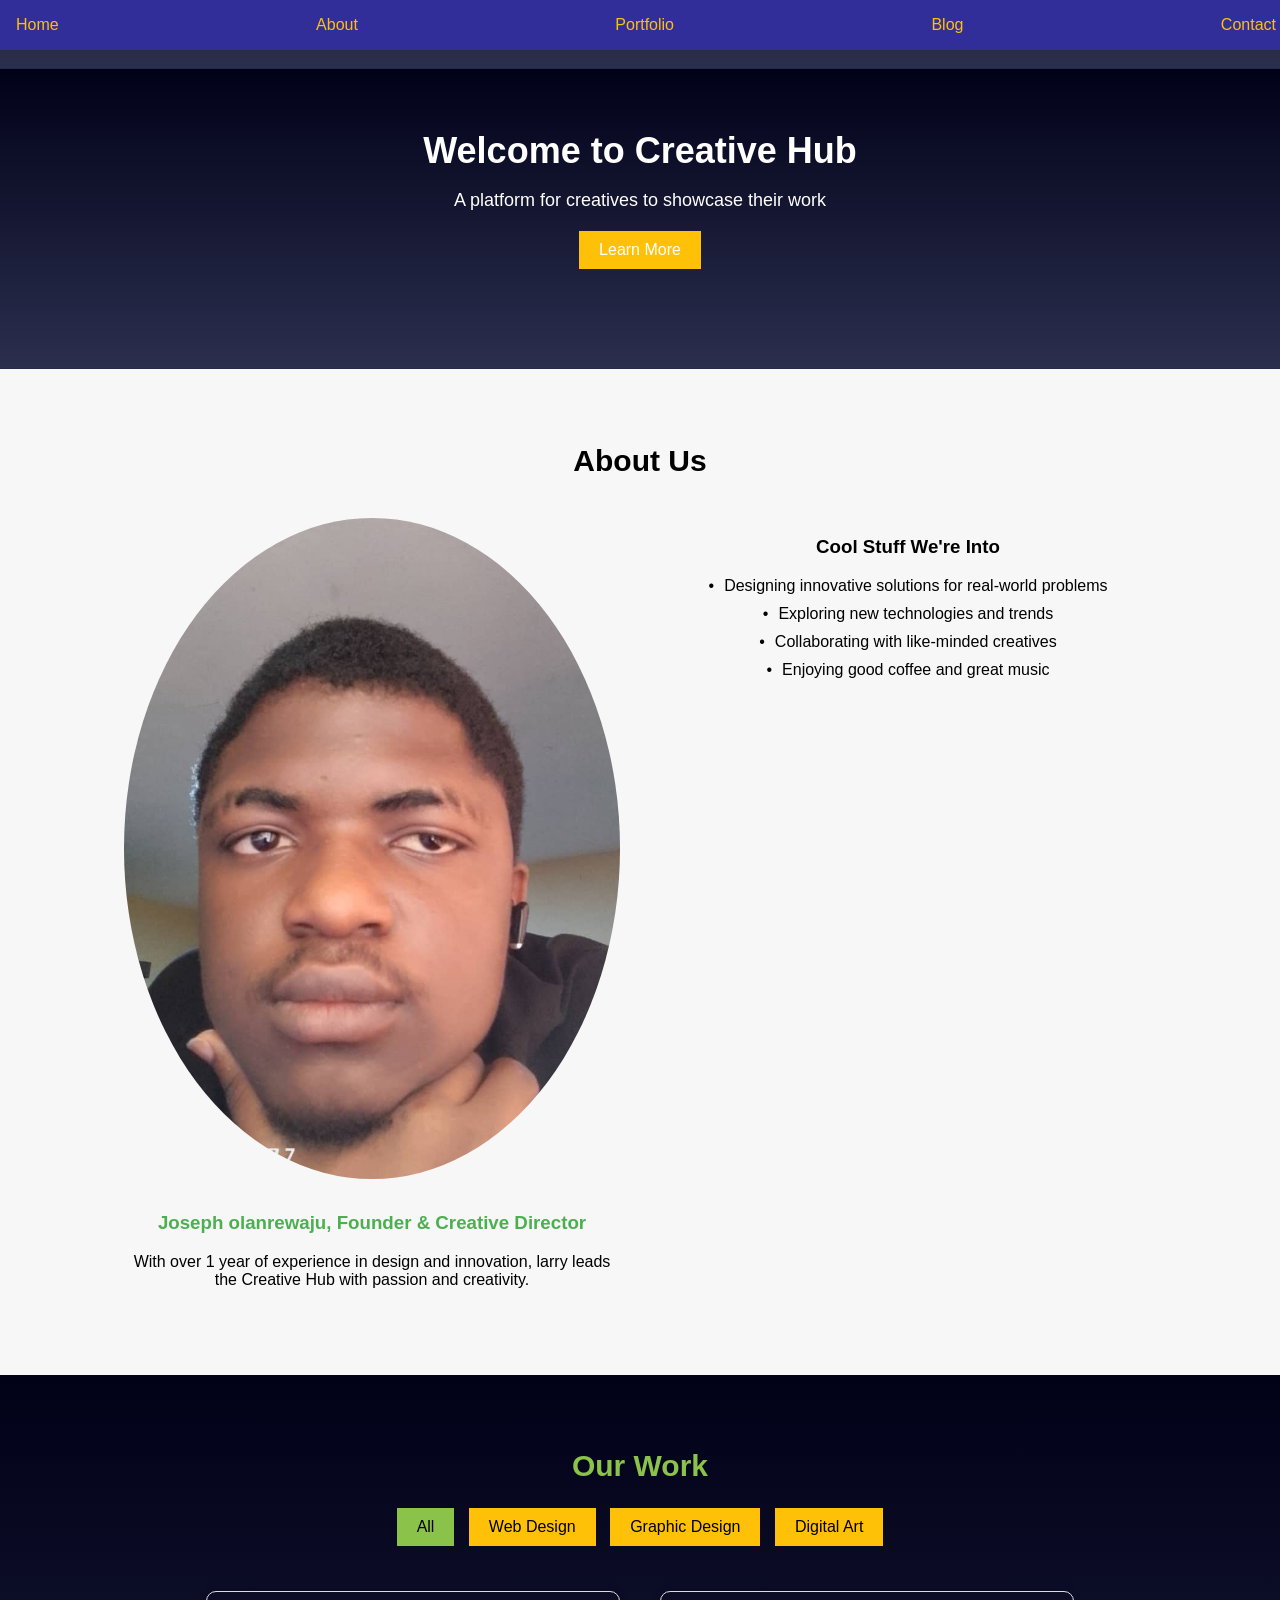
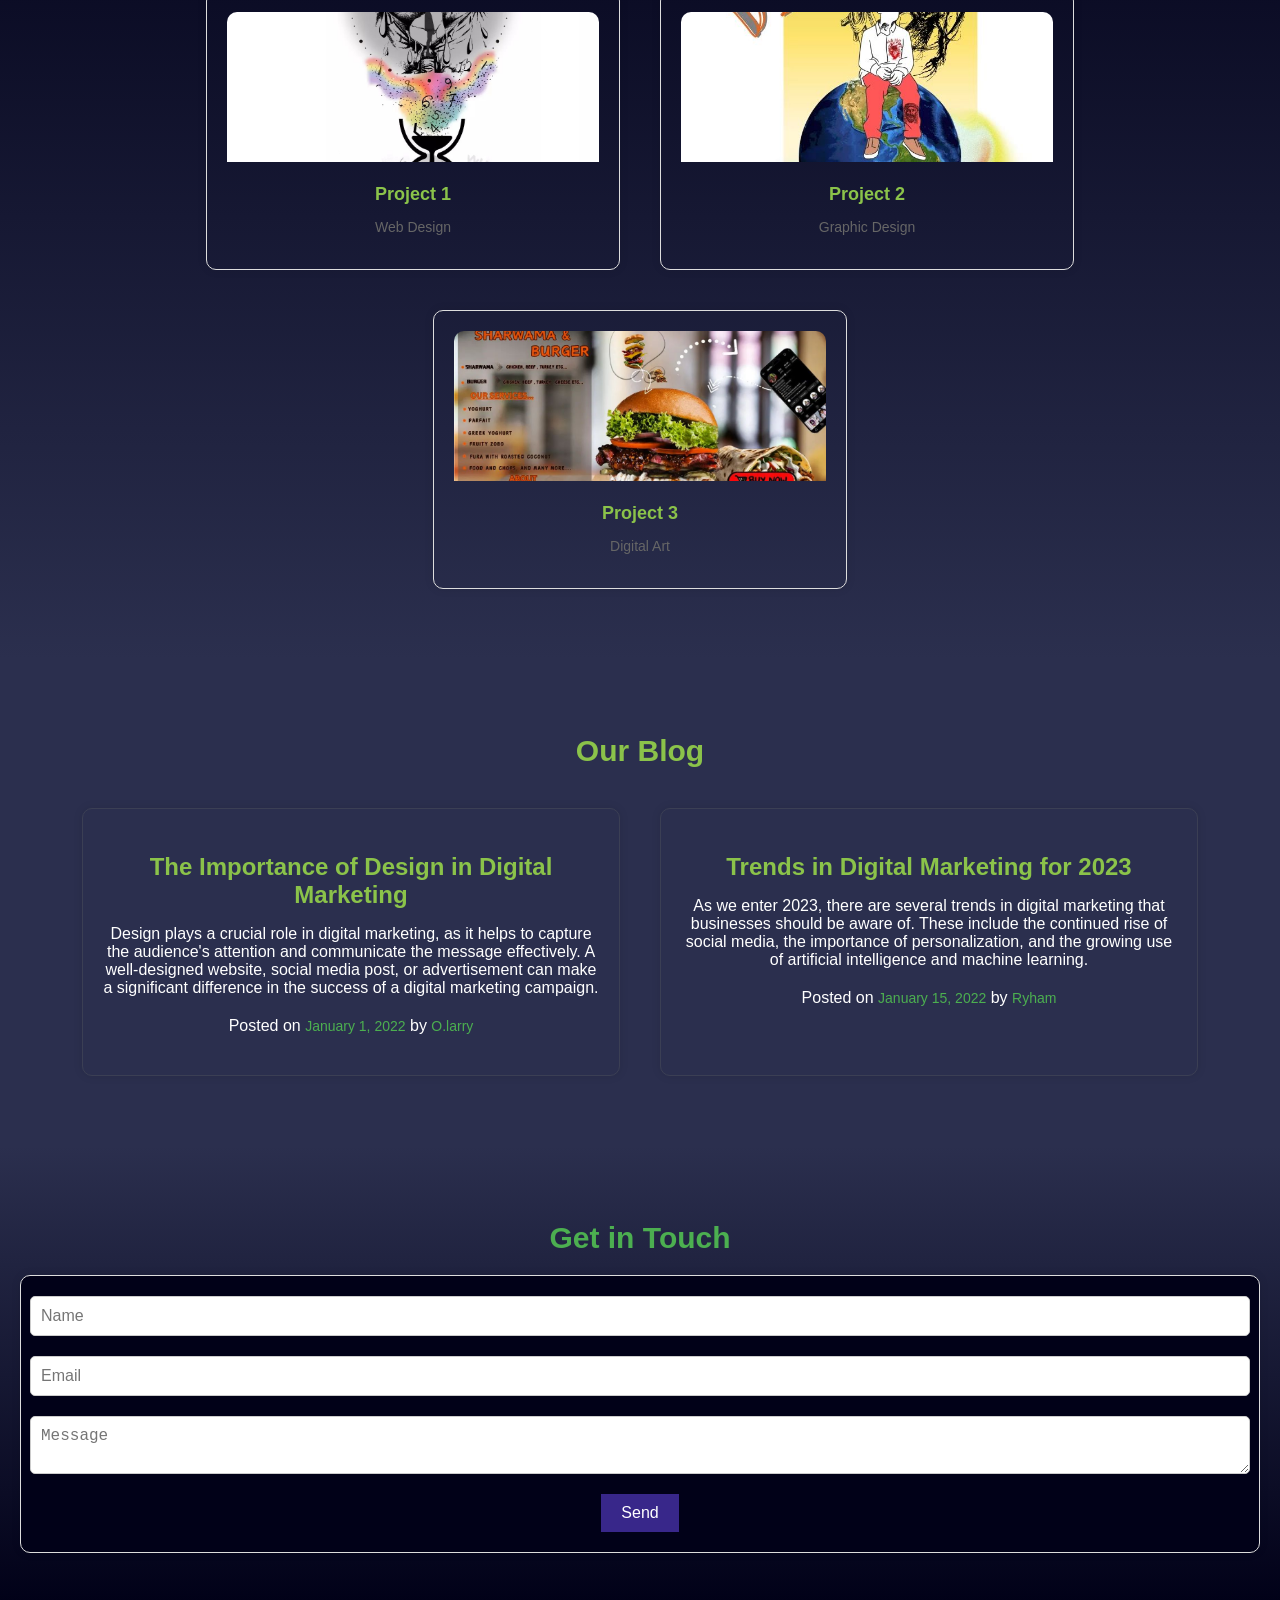
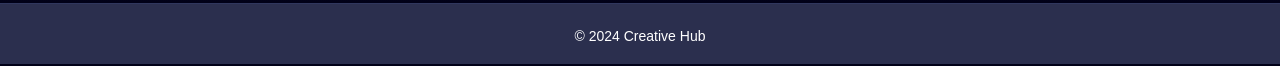
<file: index.html>
<!DOCTYPE html>
<html lang="en">
<head>
    <meta charset="UTF-8">
    <meta name="viewport" content="width=device-width, initial-scale=1.0">
    <link rel="stylesheet" href="style.css">
    <title>Creative Hub</title>
</head>
<body>
    <header>
        <ul>
            <li><a href="">Home</a></li>
            <li><a href="#about">About</a></li>
            <li><a href="#portfolio">Portfolio</a></li>
            <li><a href="#blog">Blog</a></li>
            <li><a href="#contact">Contact</a></li>
        </ul>
    </header>
    <main>
        <section class="hero-section">
             <!-- Hero Section -->
             <h1>Welcome to Creative Hub</h1>
             <p>A platform for creatives to showcase their work</p>
             <button><a href="#about">Learn More</a></button>
        </section>

<section id="about">
    <h2>About Us</h2>
    <div class="about-content">
        <div class="owner-info">
            <img src="./allImg/owner.png.jpeg" alt="Owner Image">
            <h3 class="spans">Joseph olanrewaju, Founder & Creative Director</h3>
            <p>With over 1 year of experience in design and innovation, larry leads the Creative Hub with passion and creativity.</p>
        </div>
        <div class="cool-stuff">
            <h3>Cool Stuff We're Into</h3>
            <ul>
                <li>Designing innovative solutions for real-world problems</li>
                <li>Exploring new technologies and trends</li>
                <li>Collaborating with like-minded creatives</li>
                <li>Enjoying good coffee and great music</li>
            </ul>
        </div>
    </div>
</section>
<section id="portfolio">
    <h2>Our Work</h2>
    <div class="portfolio-filter">
        <button class="active" data-filter="*">All</button>
        <button data-filter=".web">Web Design</button>
        <button data-filter=".graphic">Graphic Design</button>
        <button data-filter=".digital">Digital Art</button>
    </div>
    <div class="portfolio-items">
        <div class="portfolio-item web">
            <img src="./allImg/White and black.webp" alt="Portfolio Item 1">
            <h3>Project 1</h3>
            <p>Web Design</p>
        </div>
        <div class="portfolio-item graphic">
            <img src="./allImg/It's a new dawn⚘.webp" alt="Portfolio Item 2">
            <h3>Project 2</h3>
            <p>Graphic Design</p>
        </div>
        <div class="portfolio-item digital">
            <img src="./allImg/Designed for the best brand ever @jayn_beeaesthetics You should try one of these.webp" alt="Portfolio Item 3">
            <h3>Project 3</h3>
            <p>Digital Art</p>
        </div>
        <!-- Add more portfolio items here -->
    </div>
</section>

<section id="blog">
    <!-- Blog Section -->
    <h2>Our Blog</h2>
    <div class="blog-posts">
        <article class="blog-post">
            <h3>The Importance of Design in Digital Marketing</h3>
            <p>Design plays a crucial role in digital marketing, as it helps to capture the audience's attention and communicate the message effectively. A well-designed website, social media post, or advertisement can make a significant difference in the success of a digital marketing campaign.</p>
            <p>Posted on <time datetime="2022-01-01">January 1, 2022</time> by <span>O.larry</span></p>
        </article>
        <article class="blog-post">
            <h3>Trends in Digital Marketing for 2023</h3>
            <p>As we enter 2023, there are several trends in digital marketing that businesses should be aware of. These include the continued rise of social media, the importance of personalization, and the growing use of artificial intelligence and machine learning.</p>
            <p>Posted on <time datetime="2022-01-15">January 15, 2022</time> by <span>Ryham</span></p>
        </article>
    </div>
</section>
<section id="contact">
    <!-- Contact Section -->
    <h2>Get in Touch</h2>
    <form>
        <input type="text" placeholder="Name">
        <input type="email" placeholder="Email">
        <textarea placeholder="Message"></textarea>
        <button>Send</button>
    </form>
</section>

<footer>
    <!-- Footer Section -->
    <p>&copy; 2024 Creative Hub</p>

</footer>

</script>
    </main>
</body>
</html>
</file>
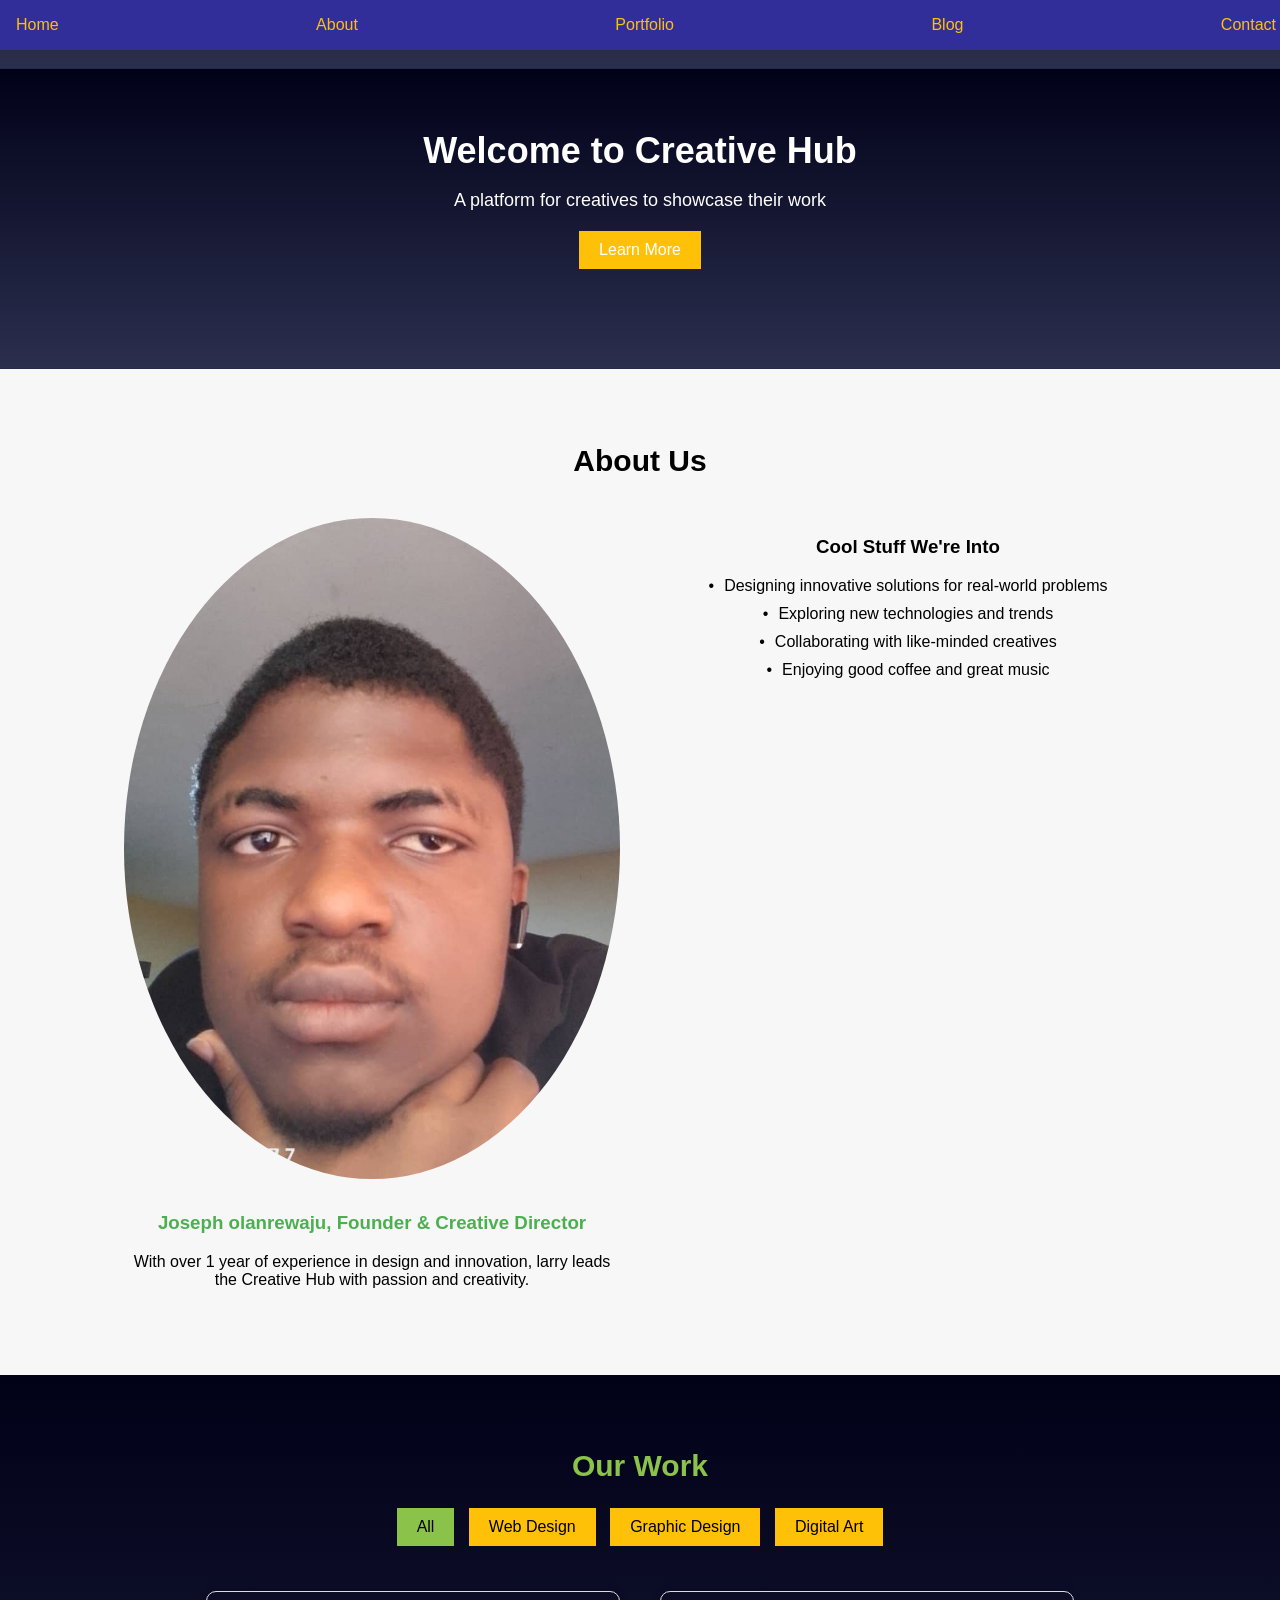
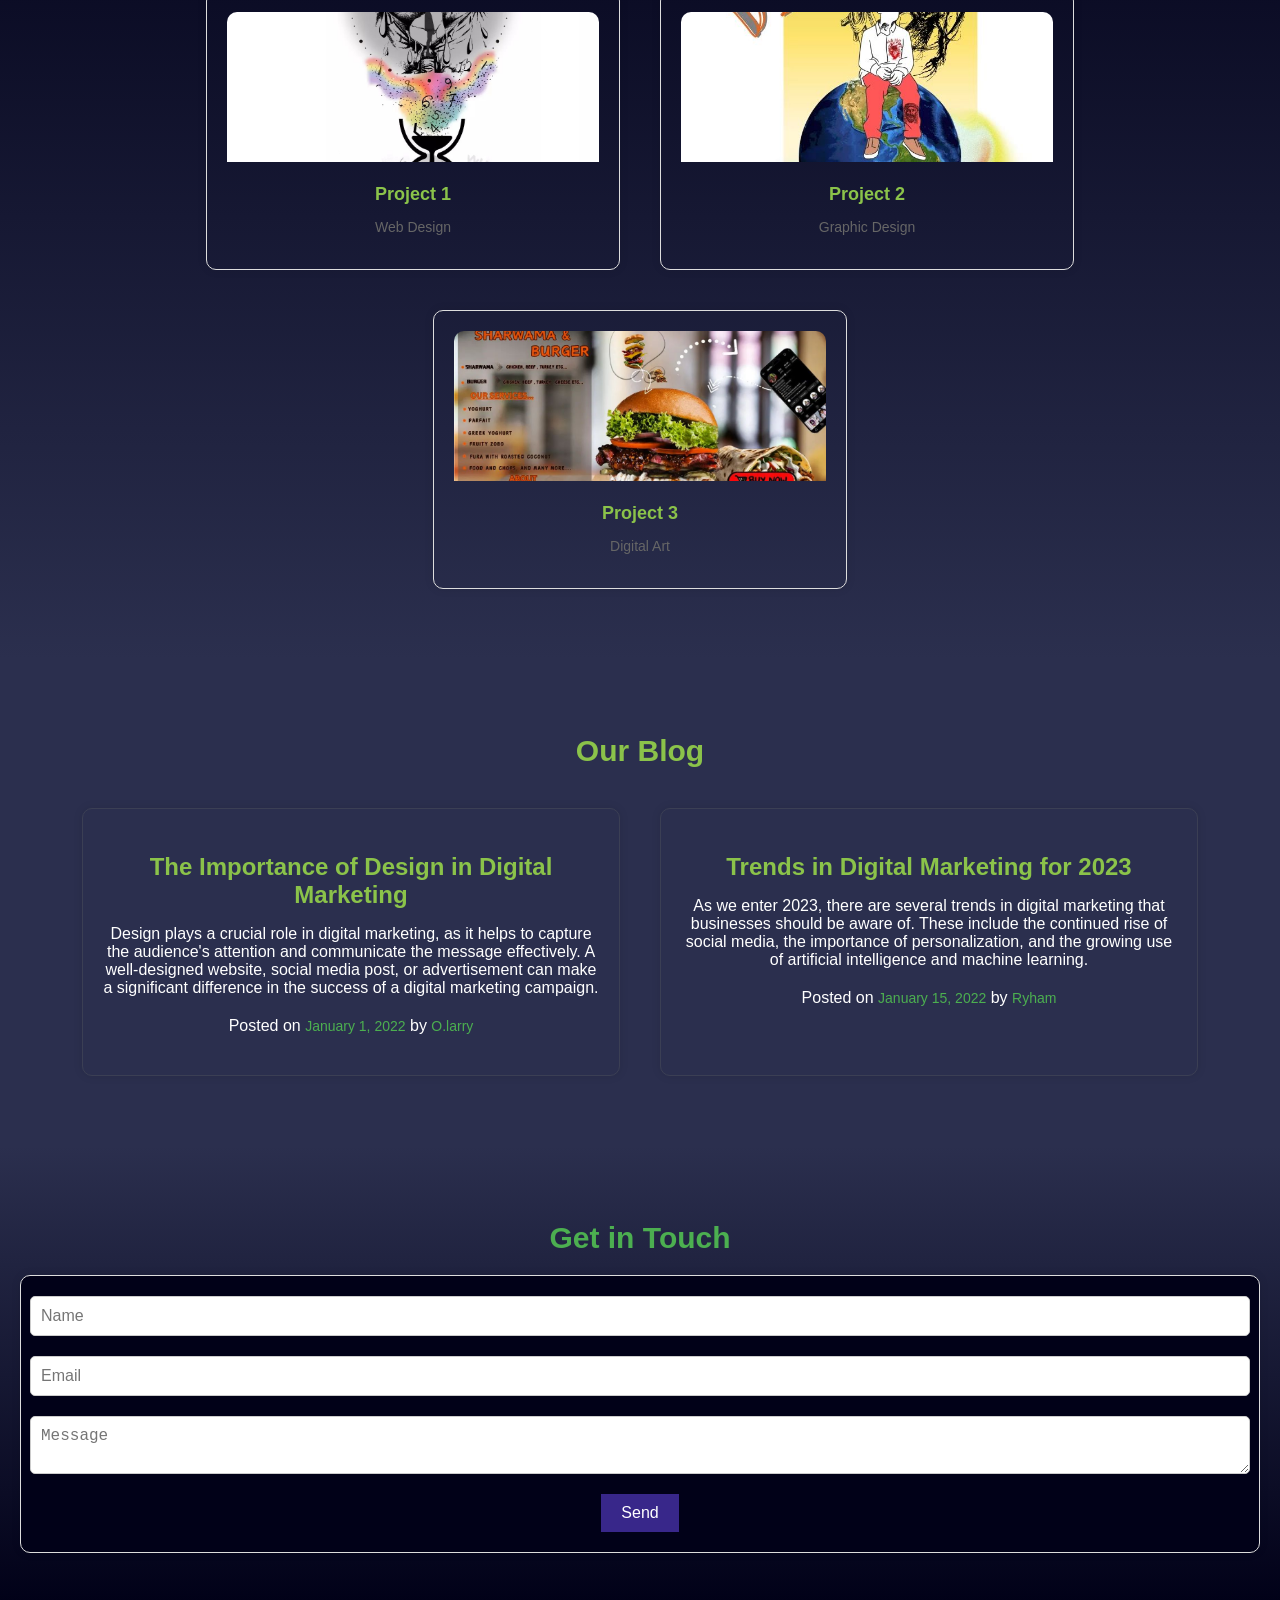
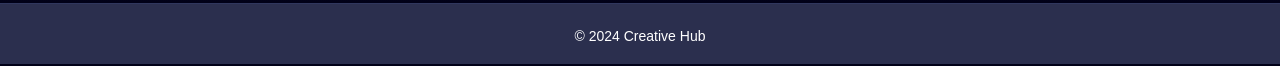
<file: page.html>
<!DOCTYPE html>
<html lang="en">
<head>
    <meta charset="UTF-8">
    <meta name="viewport" content="width=device-width, initial-scale=1.0">
    <link rel="stylesheet" href="page.css">
    <title>Creative Hub</title>
</head>
<body>
    <header>
        <ul>
            <li><a href="">Home</a></li>
            <li><a href="#about">About</a></li>
            <li><a href="#portfolio">Portfolio</a></li>
            <li><a href="#blog">Blog</a></li>
            <li><a href="#contact">Contact</a></li>
        </ul>
    </header>
    <main>
        <section class="hero-section">
             <!-- Hero Section -->
             <h1>Welcome to Creative Hub</h1>
             <p>A platform for creatives to showcase their work</p>
             <button><a href="#about">Learn More</a></button>
        </section>

<section id="about">
    <h2>About Us</h2>
    <div class="about-content">
        <div class="owner-info">
            <img src="./allImg/owner.png.jpeg" alt="Owner Image">
            <h3 class="spans">Joseph olanrewaju, Founder & Creative Director</h3>
            <p>With over 1 year of experience in design and innovation, larry leads the Creative Hub with passion and creativity.</p>
        </div>
        <div class="cool-stuff">
            <h3>Cool Stuff We're Into</h3>
            <ul>
                <li>Designing innovative solutions for real-world problems</li>
                <li>Exploring new technologies and trends</li>
                <li>Collaborating with like-minded creatives</li>
                <li>Enjoying good coffee and great music</li>
            </ul>
        </div>
    </div>
</section>
<section id="portfolio">
    <h2>Our Work</h2>
    <div class="portfolio-filter">
        <button class="active" data-filter="*">All</button>
        <button data-filter=".web">Web Design</button>
        <button data-filter=".graphic">Graphic Design</button>
        <button data-filter=".digital">Digital Art</button>
    </div>
    <div class="portfolio-items">
        <div class="portfolio-item web">
            <img src="./allImg/White and black.webp" alt="Portfolio Item 1">
            <h3>Project 1</h3>
            <p>Web Design</p>
        </div>
        <div class="portfolio-item graphic">
            <img src="./allImg/It's a new dawn⚘.webp" alt="Portfolio Item 2">
            <h3>Project 2</h3>
            <p>Graphic Design</p>
        </div>
        <div class="portfolio-item digital">
            <img src="./allImg/Designed for the best brand ever @jayn_beeaesthetics You should try one of these.webp" alt="Portfolio Item 3">
            <h3>Project 3</h3>
            <p>Digital Art</p>
        </div>
        <!-- Add more portfolio items here -->
    </div>
</section>

<section id="blog">
    <!-- Blog Section -->
    <h2>Our Blog</h2>
    <div class="blog-posts">
        <article class="blog-post">
            <h3>The Importance of Design in Digital Marketing</h3>
            <p>Design plays a crucial role in digital marketing, as it helps to capture the audience's attention and communicate the message effectively. A well-designed website, social media post, or advertisement can make a significant difference in the success of a digital marketing campaign.</p>
            <p>Posted on <time datetime="2022-01-01">January 1, 2022</time> by <span>O.larry</span></p>
        </article>
        <article class="blog-post">
            <h3>Trends in Digital Marketing for 2023</h3>
            <p>As we enter 2023, there are several trends in digital marketing that businesses should be aware of. These include the continued rise of social media, the importance of personalization, and the growing use of artificial intelligence and machine learning.</p>
            <p>Posted on <time datetime="2022-01-15">January 15, 2022</time> by <span>Ryham</span></p>
        </article>
    </div>
</section>
<section id="contact">
    <!-- Contact Section -->
    <h2>Get in Touch</h2>
    <form>
        <input type="text" placeholder="Name">
        <input type="email" placeholder="Email">
        <textarea placeholder="Message"></textarea>
        <button>Send</button>
    </form>
</section>

<footer>
    <!-- Footer Section -->
    <p>&copy; 2024 Creative Hub</p>

</footer>

</script>
    </main>
</body>
</html>
</file>
<file: style.css>
body {
    background-color: #010118 ; /* almost black, deep blue glow */
    font-family: Open Sans, sans-serif;
    margin: 0;
    padding: 0;
}


header {
    position: fixed; /* make the header fixed */
    top: 0; /* stick it to the top */
    width: 100%; /* make it full width */
    background-color: #322e99; /* match the background color */
    padding: 1em;
    text-align: center;
    color: #6495ED; /* light blue text color to match the dark background */
    z-index: 1000; /* ensure it's on top of other elements */
}

header ul {
    list-style: none;
    margin: 0;
    padding: 0;
    display: flex;
    justify-content: space-between;
}

header li {
    margin-right: 20px;
}

header a {
    color: #FFC107; /* orange links */
    text-decoration: none;
    transition: color 0.2s ease;
}

header a:hover {
    color: #FFA07A; /* lighter orange on hover */
}

/* Media query for small screens */
@media (max-width: 768px) {
    header {
        padding: 0.5em; /* reduce padding on small screens */
    }
    header ul {
        flex-direction: row; /* display menu items in a row */
        flex-wrap: wrap; /* wrap items to next line if necessary */
    }
    header li {
        margin-right: 10px; /* add margin right for spacing */
        margin-bottom: 0; /* remove margin bottom */
    }
}



 .hero-section { /* Hero Section */
    background-image: linear-gradient(to bottom, #010118, #2B2F4E);
    background-size: 100% 300px;
    background-position: 0% 100%;
    padding: 100px 20px;
    text-align: center;
    color: #FFFFFF;
}

.hero-section h1 {
    font-size: 36px;
    margin-bottom: 10px;
}

.hero-section p {
    font-size: 18px;
    margin-bottom: 20px;
}

.hero-section button {
    background-color: #FFC107;
    border: none;
    padding: 10px 20px;
    font-size: 16px;
    cursor: pointer;
    transition: background-color 0.2s ease;
}

.hero-section button:hover {
    background-color: #FFA07A;
}

.hero-section button a {
    color: #FFFFFF;
    text-decoration: none;
}

.hero-section button a:hover {
    color: #FFFFFF;
}
.spans {
    color: #4CAF50;
}

/* Media query for small screens */
@media (max-width: 768px) {
    section {
        padding: 50px 20px; /* Reduce padding on small screens */
    }
    section h1 {
        font-size: 24px; /* Reduce font size on small screens */
    }
    section p {
        font-size: 14px; /* Reduce font size on small screens */
    }
    section button {
        padding: 5px 10px; /* Reduce padding on small screens */
        font-size: 14px; /* Reduce font size on small screens */
    }
}
/*bout*/
/*portfolio*/


#portfolio {
    background-image: linear-gradient(to bottom, #010118, #2B2F4E);
    padding: 50px 20px;
    text-align: center;
}

#portfolio h2 {
    font-size: 30px;
    margin-bottom: 20px;
    color:#8BC34A ;
}

.portfolio-filter {
    margin-bottom: 20px;
}

.portfolio-filter button {
    background-color: #FFC107; /* Orange background */
    border: none;
    padding: 10px 20px;
    font-size: 16px;
    cursor: pointer;
    transition: background-color 0.2s ease;
    margin: 5px;
}

.portfolio-filter button:hover {
    background-color: #FFA07A; /* Lighter orange on hover */
}

.portfolio-filter button.active {
    background-color: #8BC34A; /* Bright greenish-yellow for active button */
}

.portfolio-items {
    display: flex;
    flex-wrap: wrap;
    justify-content: center;
}

.portfolio-item {
    flex-basis: 30%;
    margin: 20px;
    padding: 20px;
    border: 1px solid #ddd;
    border-radius: 10px;
    box-shadow: 0 0 10px rgba(0,0,0,0.1);
}

.portfolio-item img {
    width: 100%;
    height: 150px;
    object-fit: cover;
    border-radius: 10px 10px 0 0;
}

.portfolio-item h3 {
    font-size: 18px;
    margin-bottom: 10px;
    color: #8BC34A;
}

.portfolio-item p {
    font-size: 14px;
    color: #666;
}

/* Media query for small screens */
@media (max-width: 768px) {
    .portfolio-item {
        flex-basis: 100%; /* Take full width on small screens */
    }
}

/*portfolio*/
/**/

#blog {
    background-image: linear-gradient(to bottom, #2B2F4E, #2B2F4E);
    padding: 50px 20px;
    text-align: center;
    color: #8BC34A; /* Bright greenish-yellow color */
}

#blog h2 {
    font-size: 30px;
    margin-bottom: 20px;
}

.blog-posts {
    display: flex;
    flex-wrap: wrap;
    justify-content: center;
}

.blog-post {
    flex-basis: 40%;
    margin: 20px;
    padding: 20px;
    border: 1px solid #3B3F54; /* Dark blue-gray border */
    border-radius: 10px;
    box-shadow: 0 0 10px rgba(0,0,0,0.1);
}

.blog-post h3 {
    font-size: 24px;
    margin-bottom: 10px;
}

.blog-post p {
    font-size: 16px;
    color: #FFFFFF; /* White text color */
    margin-bottom: 20px;
}

.blog-post time {
    font-size: 14px;
    color: #4CAF50; /* Light greenish-blue color */
}

.blog-post span {
    font-size: 14px;
    color: #4CAF50; /* Light greenish-blue color */
}

/* Media query for small screens */
@media (max-width: 768px) {
    .blog-post {
        flex-basis: 100%; /* Take full width on small screens */
    }
}


/**/
#about {
    background-color: #f7f7f7; /* Light gray background */
    padding: 50px 20px;
    text-align: center;
}

#about h2 {
    font-size: 30px;
    margin-bottom: 20px;
}

.about-content {
    display: flex;
    flex-wrap: wrap;
    justify-content: center;
}

.owner-info {
    flex-basis: 40%;
    margin: 20px;
    text-align: center;
}

.owner-info img {
    width: 100%;
    border-radius: 50%;
    margin-bottom: 10px;
}

.cool-stuff {
    flex-basis: 40%;
    margin: 20px;
}

.cool-stuff ul {
    list-style: none;
    padding: 0;
}

.cool-stuff li {
    margin-bottom: 10px;
}

.cool-stuff li::before {
    content: "\2022"; /* Add a bullet point */
    margin-right: 10px;
}

/* Media query for small screens */
@media (max-width: 768px) {
    .about-content {
        flex-direction: column; /* Stack content vertically on small screens */
    }
    .owner-info, .cool-stuff {
        flex-basis: 100%; /* Take full width on small screens */
    }
}

/*bout*/

/*contact*/


#contact {
    background-image: linear-gradient(to bottom,  #2B2F4E, #010118 );
    padding: 50px 20px;
    text-align: center;
}

#contact h2 {
    font-size: 30px;
    margin-bottom: 20px;
    color: #4CAF50;; /* Dark gray color */
}

#contact form {
    display: flex;
    flex-direction: column;
    align-items: center;
    background-color: #010118; /* White background */
    padding: 20px;
    border: 1px solid #ddd; /* Light gray border */
    border-radius: 10px;
    box-shadow: 0 0 10px rgba(0,0,0,0.1);
}

#contact input, #contact textarea {
    width: 100%;
    padding: 10px;
    margin-bottom: 20px;
    border: 1px solid #ccc; /* Light gray border */
    border-radius: 5px;
    font-size: 16px;
}

#contact button {
    background-color: #38278a; /* Bright greenish-yellow color */
    border: none;
    color: white;
    padding: 10px 20px;
    font-size: 16px;
    cursor: pointer;
    transition: background-color 0.2s ease;
}

#contact button:hover {
    background-color: #4CAF50; /* Light greenish-blue on hover */
}

/* Media query for small screens */
@media (max-width: 768px) {
    #contact form {
        width: 90%; /* Take full width on small screens */
    }
}
/*conact*/

footer {
    background-color: #2B2F4E; /* Dark blue-gray background */
    padding: 10px 20px;
    text-align: center;
    color: #FFFFFF; /* White text color */
}

footer p {
    font-size: 14px;
    margin-bottom: 10px;
}

/* Add a bottom border to the footer */
footer {
    border-top: 1px solid #30375e; /* Dark blue-gray border */
}
</file>
<file: page.css>
body {
    background-color: #010118 ; /* almost black, deep blue glow */
    font-family: Open Sans, sans-serif;
    margin: 0;
    padding: 0;
}


header {
    position: fixed; /* make the header fixed */
    top: 0; /* stick it to the top */
    width: 100%; /* make it full width */
    background-color: #322e99; /* match the background color */
    padding: 1em;
    text-align: center;
    color: #6495ED; /* light blue text color to match the dark background */
    z-index: 1000; /* ensure it's on top of other elements */
}

header ul {
    list-style: none;
    margin: 0;
    padding: 0;
    display: flex;
    justify-content: space-between;
}

header li {
    margin-right: 20px;
}

header a {
    color: #FFC107; /* orange links */
    text-decoration: none;
    transition: color 0.2s ease;
}

header a:hover {
    color: #FFA07A; /* lighter orange on hover */
}

/* Media query for small screens */
@media (max-width: 768px) {
    header {
        padding: 0.5em; /* reduce padding on small screens */
    }
    header ul {
        flex-direction: row; /* display menu items in a row */
        flex-wrap: wrap; /* wrap items to next line if necessary */
    }
    header li {
        margin-right: 10px; /* add margin right for spacing */
        margin-bottom: 0; /* remove margin bottom */
    }
}



 .hero-section { /* Hero Section */
    background-image: linear-gradient(to bottom, #010118, #2B2F4E);
    background-size: 100% 300px;
    background-position: 0% 100%;
    padding: 100px 20px;
    text-align: center;
    color: #FFFFFF;
}

.hero-section h1 {
    font-size: 36px;
    margin-bottom: 10px;
}

.hero-section p {
    font-size: 18px;
    margin-bottom: 20px;
}

.hero-section button {
    background-color: #FFC107;
    border: none;
    padding: 10px 20px;
    font-size: 16px;
    cursor: pointer;
    transition: background-color 0.2s ease;
}

.hero-section button:hover {
    background-color: #FFA07A;
}

.hero-section button a {
    color: #FFFFFF;
    text-decoration: none;
}

.hero-section button a:hover {
    color: #FFFFFF;
}
.spans {
    color: #4CAF50;
}

/* Media query for small screens */
@media (max-width: 768px) {
    section {
        padding: 50px 20px; /* Reduce padding on small screens */
    }
    section h1 {
        font-size: 24px; /* Reduce font size on small screens */
    }
    section p {
        font-size: 14px; /* Reduce font size on small screens */
    }
    section button {
        padding: 5px 10px; /* Reduce padding on small screens */
        font-size: 14px; /* Reduce font size on small screens */
    }
}
/*bout*/
/*portfolio*/


#portfolio {
    background-image: linear-gradient(to bottom, #010118, #2B2F4E);
    padding: 50px 20px;
    text-align: center;
}

#portfolio h2 {
    font-size: 30px;
    margin-bottom: 20px;
    color:#8BC34A ;
}

.portfolio-filter {
    margin-bottom: 20px;
}

.portfolio-filter button {
    background-color: #FFC107; /* Orange background */
    border: none;
    padding: 10px 20px;
    font-size: 16px;
    cursor: pointer;
    transition: background-color 0.2s ease;
    margin: 5px;
}

.portfolio-filter button:hover {
    background-color: #FFA07A; /* Lighter orange on hover */
}

.portfolio-filter button.active {
    background-color: #8BC34A; /* Bright greenish-yellow for active button */
}

.portfolio-items {
    display: flex;
    flex-wrap: wrap;
    justify-content: center;
}

.portfolio-item {
    flex-basis: 30%;
    margin: 20px;
    padding: 20px;
    border: 1px solid #ddd;
    border-radius: 10px;
    box-shadow: 0 0 10px rgba(0,0,0,0.1);
}

.portfolio-item img {
    width: 100%;
    height: 150px;
    object-fit: cover;
    border-radius: 10px 10px 0 0;
}

.portfolio-item h3 {
    font-size: 18px;
    margin-bottom: 10px;
    color: #8BC34A;
}

.portfolio-item p {
    font-size: 14px;
    color: #666;
}

/* Media query for small screens */
@media (max-width: 768px) {
    .portfolio-item {
        flex-basis: 100%; /* Take full width on small screens */
    }
}

/*portfolio*/
/**/

#blog {
    background-image: linear-gradient(to bottom, #2B2F4E, #2B2F4E);
    padding: 50px 20px;
    text-align: center;
    color: #8BC34A; /* Bright greenish-yellow color */
}

#blog h2 {
    font-size: 30px;
    margin-bottom: 20px;
}

.blog-posts {
    display: flex;
    flex-wrap: wrap;
    justify-content: center;
}

.blog-post {
    flex-basis: 40%;
    margin: 20px;
    padding: 20px;
    border: 1px solid #3B3F54; /* Dark blue-gray border */
    border-radius: 10px;
    box-shadow: 0 0 10px rgba(0,0,0,0.1);
}

.blog-post h3 {
    font-size: 24px;
    margin-bottom: 10px;
}

.blog-post p {
    font-size: 16px;
    color: #FFFFFF; /* White text color */
    margin-bottom: 20px;
}

.blog-post time {
    font-size: 14px;
    color: #4CAF50; /* Light greenish-blue color */
}

.blog-post span {
    font-size: 14px;
    color: #4CAF50; /* Light greenish-blue color */
}

/* Media query for small screens */
@media (max-width: 768px) {
    .blog-post {
        flex-basis: 100%; /* Take full width on small screens */
    }
}


/**/
#about {
    background-color: #f7f7f7; /* Light gray background */
    padding: 50px 20px;
    text-align: center;
}

#about h2 {
    font-size: 30px;
    margin-bottom: 20px;
}

.about-content {
    display: flex;
    flex-wrap: wrap;
    justify-content: center;
}

.owner-info {
    flex-basis: 40%;
    margin: 20px;
    text-align: center;
}

.owner-info img {
    width: 100%;
    border-radius: 50%;
    margin-bottom: 10px;
}

.cool-stuff {
    flex-basis: 40%;
    margin: 20px;
}

.cool-stuff ul {
    list-style: none;
    padding: 0;
}

.cool-stuff li {
    margin-bottom: 10px;
}

.cool-stuff li::before {
    content: "\2022"; /* Add a bullet point */
    margin-right: 10px;
}

/* Media query for small screens */
@media (max-width: 768px) {
    .about-content {
        flex-direction: column; /* Stack content vertically on small screens */
    }
    .owner-info, .cool-stuff {
        flex-basis: 100%; /* Take full width on small screens */
    }
}

/*bout*/

/*contact*/


#contact {
    background-image: linear-gradient(to bottom,  #2B2F4E, #010118 );
    padding: 50px 20px;
    text-align: center;
}

#contact h2 {
    font-size: 30px;
    margin-bottom: 20px;
    color: #4CAF50;; /* Dark gray color */
}

#contact form {
    display: flex;
    flex-direction: column;
    align-items: center;
    background-color: #010118; /* White background */
    padding: 20px;
    border: 1px solid #ddd; /* Light gray border */
    border-radius: 10px;
    box-shadow: 0 0 10px rgba(0,0,0,0.1);
}

#contact input, #contact textarea {
    width: 100%;
    padding: 10px;
    margin-bottom: 20px;
    border: 1px solid #ccc; /* Light gray border */
    border-radius: 5px;
    font-size: 16px;
}

#contact button {
    background-color: #38278a; /* Bright greenish-yellow color */
    border: none;
    color: white;
    padding: 10px 20px;
    font-size: 16px;
    cursor: pointer;
    transition: background-color 0.2s ease;
}

#contact button:hover {
    background-color: #4CAF50; /* Light greenish-blue on hover */
}

/* Media query for small screens */
@media (max-width: 768px) {
    #contact form {
        width: 90%; /* Take full width on small screens */
    }
}
/*conact*/

footer {
    background-color: #2B2F4E; /* Dark blue-gray background */
    padding: 10px 20px;
    text-align: center;
    color: #FFFFFF; /* White text color */
}

footer p {
    font-size: 14px;
    margin-bottom: 10px;
}

/* Add a bottom border to the footer */
footer {
    border-top: 1px solid #30375e; /* Dark blue-gray border */
}
</file>
